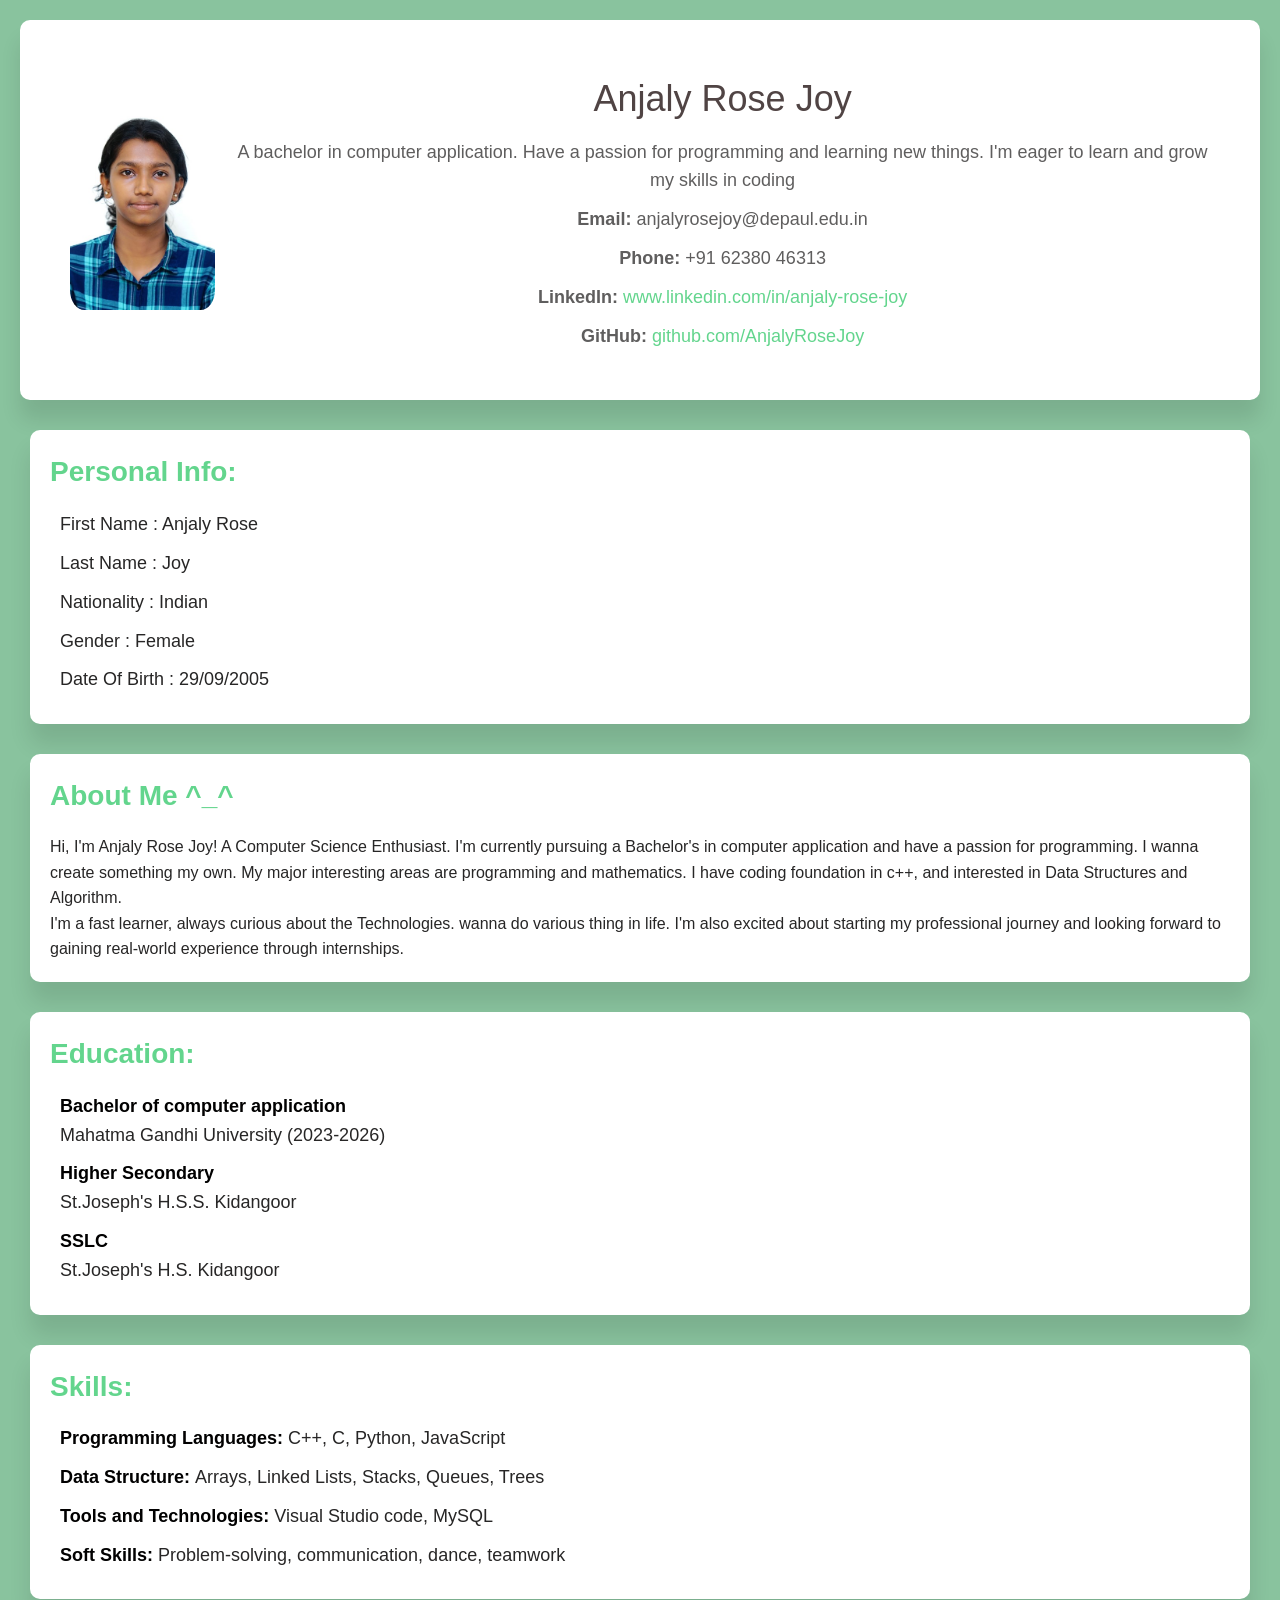
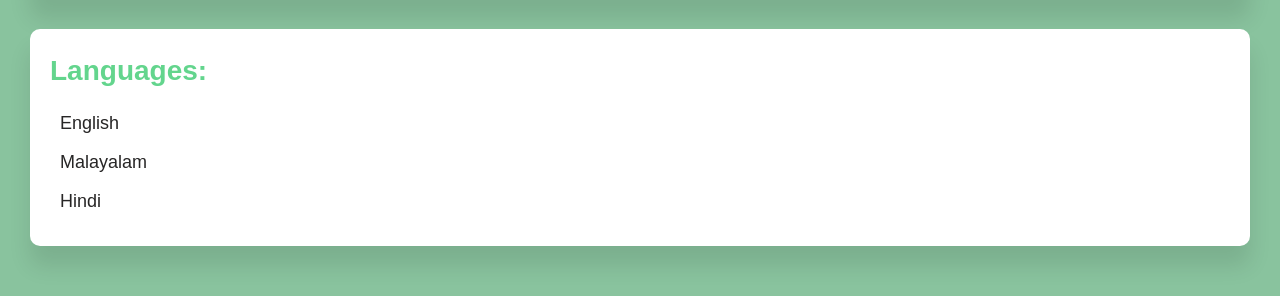
<file: index.html>
<!DOCTYPE html>
<html lang="en">
    <head>
        <meta charset="UTF-8">
        <meta name="viewport" content="width=device-width, initial-scale=1.0">
        <title>
            Anjaly Rose Joy's Resume
        </title>
        <style>
        *{
            margin: 0;
            padding: 0;
            box-sizing: border-box;
        }
        body{
            font-family:Arial, Helvetica, sans-serif;
            background-color: #89c39e;
            color: #272626;
            line-height: 1.6;
            padding: 20px;
        }
                    
        header{
            text-align: center;
            margin-bottom: 25px;
            background-color: #ffffff;
            padding: 50px;
            border-radius: 10px;
            box-shadow:0 20px 20px rgba(1, 1, 1, 0.1);
        }
        .header-content{
            display: flex;
            align-items: center;
            justify-content: center;
        }
        .profile{
            width: 150px;
            height: 200px;
            border-radius: 10%;
            margin-right: 20px;
        }
        .name h1{
            font-size: 36px;
            font-weight: 500;
            color: #504444;
        }
        .name p{
            font-size: 18px;
            color: #5f5e5e;
            margin-top: 10px;
        }
        section{
            margin: 30px 10px;
            padding: 20px;
            background-color: #ffffff;
            border-radius: 10px;
            box-shadow: 0 20px 22px rgba(0,0,0,0.1);
        }
        h2{
            font-size: 28px;
            color: #63d58d;
            margin-bottom: 15px;
        }
        ul{
            list-style-type: none;
            padding-left: 10px;
        }
        ul li{
            margin-bottom: 10px;
            font-size: 18px;
        }
        li strong{
            color: #010000;
        }
        a{
            text-decoration: none;
            color: #63d58d;
            font-weight: 500;
        }
        a:hover{
                color: #333;
        }
        @media screen and (max-width:768px) {
            body{
                padding: 10px;
            }
            .name h1{
                font-size: 28px;
            }
            section{
                padding:15px;
            }
            h2{
                font-size: 24px;
            }
        }
        </style>
        <!--link rel="stylesheet" href="styles.css"--><!--link to external css file-->
    </head>
    <body>
        <header>
            <div class="header-content">
                <img src="prof.jpg" alt="Anjaly Rose Joy" class="profile"/>
                <div class="name">
                    <h1>
                        Anjaly Rose Joy
                    </h1>
                    <p>
                        A bachelor in computer application. 
                        Have a passion for programming and learning new things. 
                        I'm eager to learn and grow my skills in coding
                    </p>
                    <div id="contact">
                        <p>
                            <strong>
                                Email:
                            </strong>
                            anjalyrosejoy@depaul.edu.in
                        </p>
                        <p>
                            <strong>
                                Phone:
                            </strong>
                            +91 62380 46313
                        </p>
                        <p>
                            <strong>
                                LinkedIn:
                            </strong>
                            <a href="https://www.linkedin.com/in/anjaly-rose-joy-04221a319/" target="_blank">www.linkedin.com/in/anjaly-rose-joy</a>
                        </p>
                        <p>
                            <strong>
                                GitHub:
                            </strong>
                            <a href="https://github.com/AnjalyRoseJoy" target="_blank">github.com/AnjalyRoseJoy</a>
                        </p>
                    </div>
                </div>
            </div>
        </header>
        <section id="info">
            <h2>
                Personal Info:
            </h2>
            <ul>
                <li>
                    First Name : Anjaly Rose
                </li>
                <li>
                    Last Name : Joy
                </li>
                <li>
                    Nationality : Indian
                </li>
                <li>
                    Gender : Female
                </li>
                <li>
                    Date Of Birth : 29/09/2005
                </li>
            </ul>
        </section>
        <section id="about">
            <h2>
                About Me ^_^
            </h2>
            <p>
                Hi, I'm Anjaly Rose Joy! A Computer Science Enthusiast. 
                I'm currently pursuing a Bachelor's in computer application and have a passion for programming.
                I wanna create something my own. My major interesting areas are programming and mathematics. 
                I have coding foundation in c++, and interested in Data Structures and Algorithm.
            </p>
            <p>
                I'm a fast learner, always curious about the Technologies. 
                wanna do various thing in life.
                I'm also excited about starting my professional journey and looking forward to gaining real-world experience through internships.
            </p>
        </section>
        <section id="education">
            <h2>
                Education:
            </h2>
            <ul>
                <li>
                    <strong>
                        Bachelor of computer application
                    </strong><br>
                    Mahatma Gandhi University (2023-2026)
                </li>
                <li>
                    <strong>
                        Higher Secondary
                    </strong><br>
                    St.Joseph's H.S.S. Kidangoor
                </li>
                <li>
                    <strong>
                        SSLC
                    </strong><br>
                    St.Joseph's H.S. Kidangoor
                </li>
            </ul>
        </section>
        <section id="skills">
            <h2>
                Skills:
            </h2>
            <ul>
                <li>
                    <strong>
                        Programming Languages:
                    </strong> 
                    C++, C, Python, JavaScript
                </li>
                <li>
                    <strong>
                        Data Structure:
                    </strong> 
                    Arrays, Linked Lists, Stacks, Queues, Trees
                </li>
                <li>
                    <strong>
                        Tools and Technologies:
                    </strong> 
                    Visual Studio code, MySQL
                </li>
                <li>
                    <strong>
                        Soft Skills:
                    </strong> 
                    Problem-solving, communication, dance, teamwork
                </li>
            </ul>
        </section>
        <section id="Languages">
            <h2>Languages: </h2>
            <ul>
                <li>
                    English
                </li>
                <li>
                    Malayalam
                </li>
                <li>
                    Hindi
                </li>
            </ul>
        </section>
    </body>
</html>
</file>
